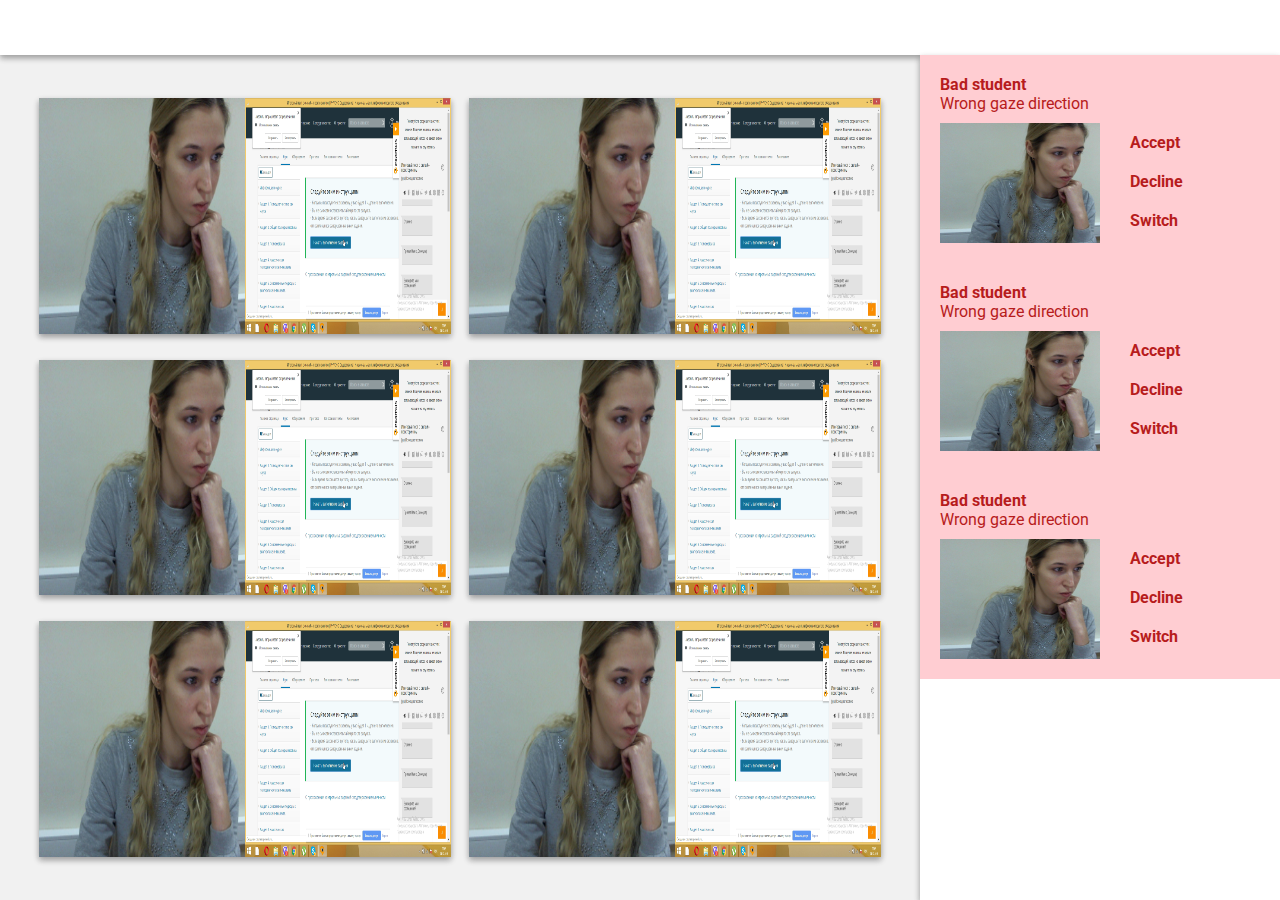
<file: docs/index.html>
<!DOCTYPE html>
<html lang="en">
<head>
  <meta charset="UTF-8">
  <title>Proctoring</title>
  <link rel="stylesheet" href="./style.css">
  <link rel="stylesheet" href="./chat.css">
</head>
<body>
  <header></header>

  <div class="content">
    <div class="videospace">
      <div class="tiles">
        <a href="./selected.html" class="student">
          <img
            src="./webcam.png"
            alt="">
          <img
            src="./desktop.png"
            alt="">
        </a>
        <a href="./selected.html" class="student">
          <img
            src="./webcam.png"
            alt="">
          <img
            src="./desktop.png"
            alt="">
        </a>
        <a href="./selected.html" class="student">
          <img
            src="./webcam.png"
            alt="">
          <img
            src="./desktop.png"
            alt="">
        </a>
        <a href="./selected.html" class="student">
          <img
            src="./webcam.png"
            alt="">
          <img
            src="./desktop.png"
            alt="">
        </a>
        <a href="./selected.html" class="student">
          <img
            src="./webcam.png"
            alt="">
          <img
            src="./desktop.png"
            alt="">
        </a>
        <a href="./selected.html" class="student">
          <img
            src="./webcam.png"
            alt="">
          <img
            src="./desktop.png"
            alt="">
        </a>
      </div>
    </div>
    <div class="sidebar">
      <div class="cyber-tinder">
        <div class="title">
          <b>Bad student</b> <br>
          Wrong gaze direction
        </div>
        <div class="warning">
          <img
            src="./webcam.png"
            alt="">
          <div class="buttons">
            <div class="button">Accept</div>
            <div class="button">Decline</div>
            <div class="button">Switch</div>
          </div>
        </div>
      </div>
      <div class="cyber-tinder">
        <div class="title">
          <b>Bad student</b> <br>
          Wrong gaze direction
        </div>
        <div class="warning">
          <img
            src="./webcam.png"
            alt="">
          <div class="buttons">
            <div class="button">Accept</div>
            <div class="button">Decline</div>
            <div class="button">Switch</div>
          </div>
        </div>
      </div>
      <div class="cyber-tinder">
        <div class="title">
          <b>Bad student</b> <br>
          Wrong gaze direction
        </div>
        <div class="warning">
          <img
            src="./webcam.png"
            alt="">
          <div class="buttons">
            <div class="button">Accept</div>
            <div class="button">Decline</div>
            <div class="button">Switch</div>
          </div>
        </div>
      </div>
    </div>
  </div>
</body>
</html>
</file>
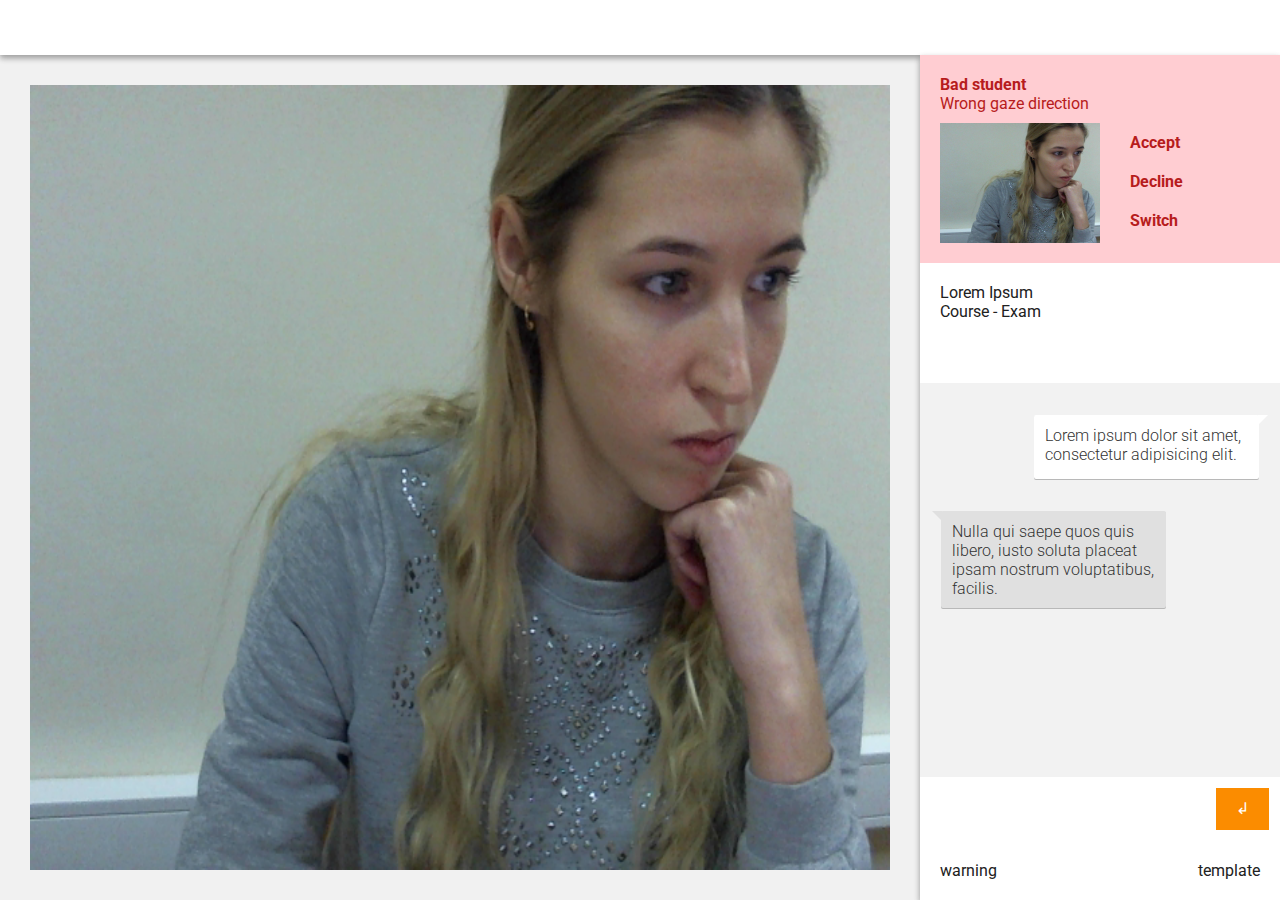
<file: docs/full.html>
<!DOCTYPE html>
<html lang="en">
<head>
  <meta charset="UTF-8">
  <title>Proctoring</title>
  <link rel="stylesheet" href="./style.css">
  <link rel="stylesheet" href="./chat.css">
</head>
<body>
  <header></header>

  <div class="content">
    <div class="videospace">
      <div class="full">
        <a href="./selected.html">
          <img
            src="./webcam.png"
            alt="">
        </a>
      </div>
    </div>
    <div class="sidebar">
      <div class="cyber-tinder">
        <div class="title">
          <b>Bad student</b> <br>
          Wrong gaze direction
        </div>
        <div class="warning">
          <img
            src="./webcam.png"
            alt="">
          <div class="buttons">
            <div class="button">Accept</div>
            <div class="button">Decline</div>
            <div class="button">Switch</div>
          </div>
        </div>
      </div>
      <div class="exam-info">
        Lorem Ipsum <br>
        Course - Exam
      </div>
      <div class="exam-rules">
        <div class="exam-rule allow_wrong_gaze_direction disallow"></div>
        <div class="exam-rule allow_to_use_websites allow"></div>
        <div class="exam-rule allow_to_use_messengers disallow"></div>
        <div class="exam-rule allow_to_use_paper disallow"></div>
        <div class="exam-rule allow_to_use_excel disallow"></div>
        <div class="exam-rule allow_voices disallow"></div>
        <div class="exam-rule allow_to_use_books disallow"></div>
        <div class="exam-rule allow_to_use_human_assistant disallow"></div>
        <div class="exam-rule allow_absence_in_frame disallow"></div>
        <div class="exam-rule allow_to_use_calculator disallow"></div>
      </div>
      <div class="chat">
        <div class="inner">
          <div class="chat-content">
            <div class="message-wrapper me">
              <div class="text-wrapper">
                Lorem ipsum dolor sit amet, consectetur adipisicing elit.
              </div>
            </div>
            <div class="message-wrapper them">
              <div class="text-wrapper">
                Nulla qui saepe quos quis libero, iusto soluta placeat ipsam nostrum voluptatibus, facilis.
              </div>
            </div>
          </div>
        </div>
      </div>
      <div class="chat-input">
        <textarea class="input"></textarea>
        <div class="send-button">↲</div>
      </div>
      <div class="chat-shortcuts">
        <div class="shortcut">warning</div>
        <div class="shortcut right">template</div>
      </div>
    </div>
  </div>
</body>
</html>
</file>
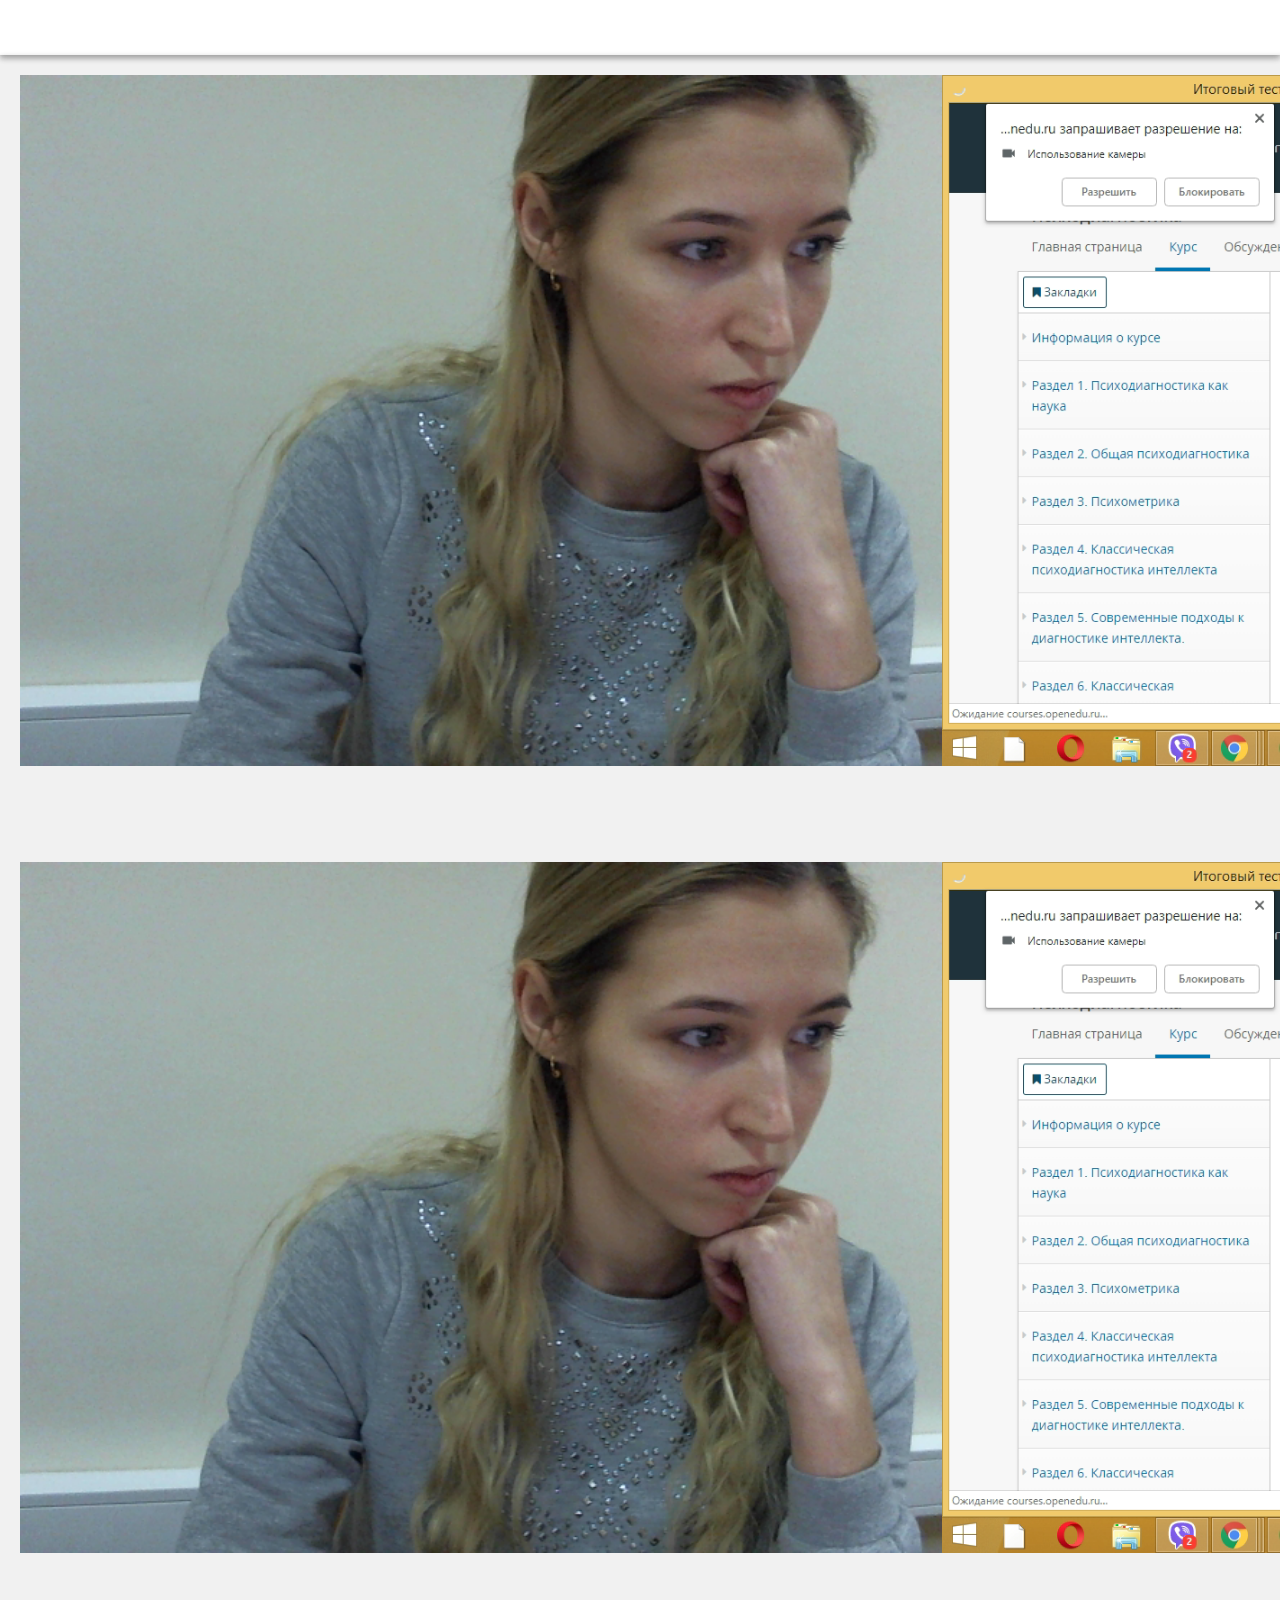
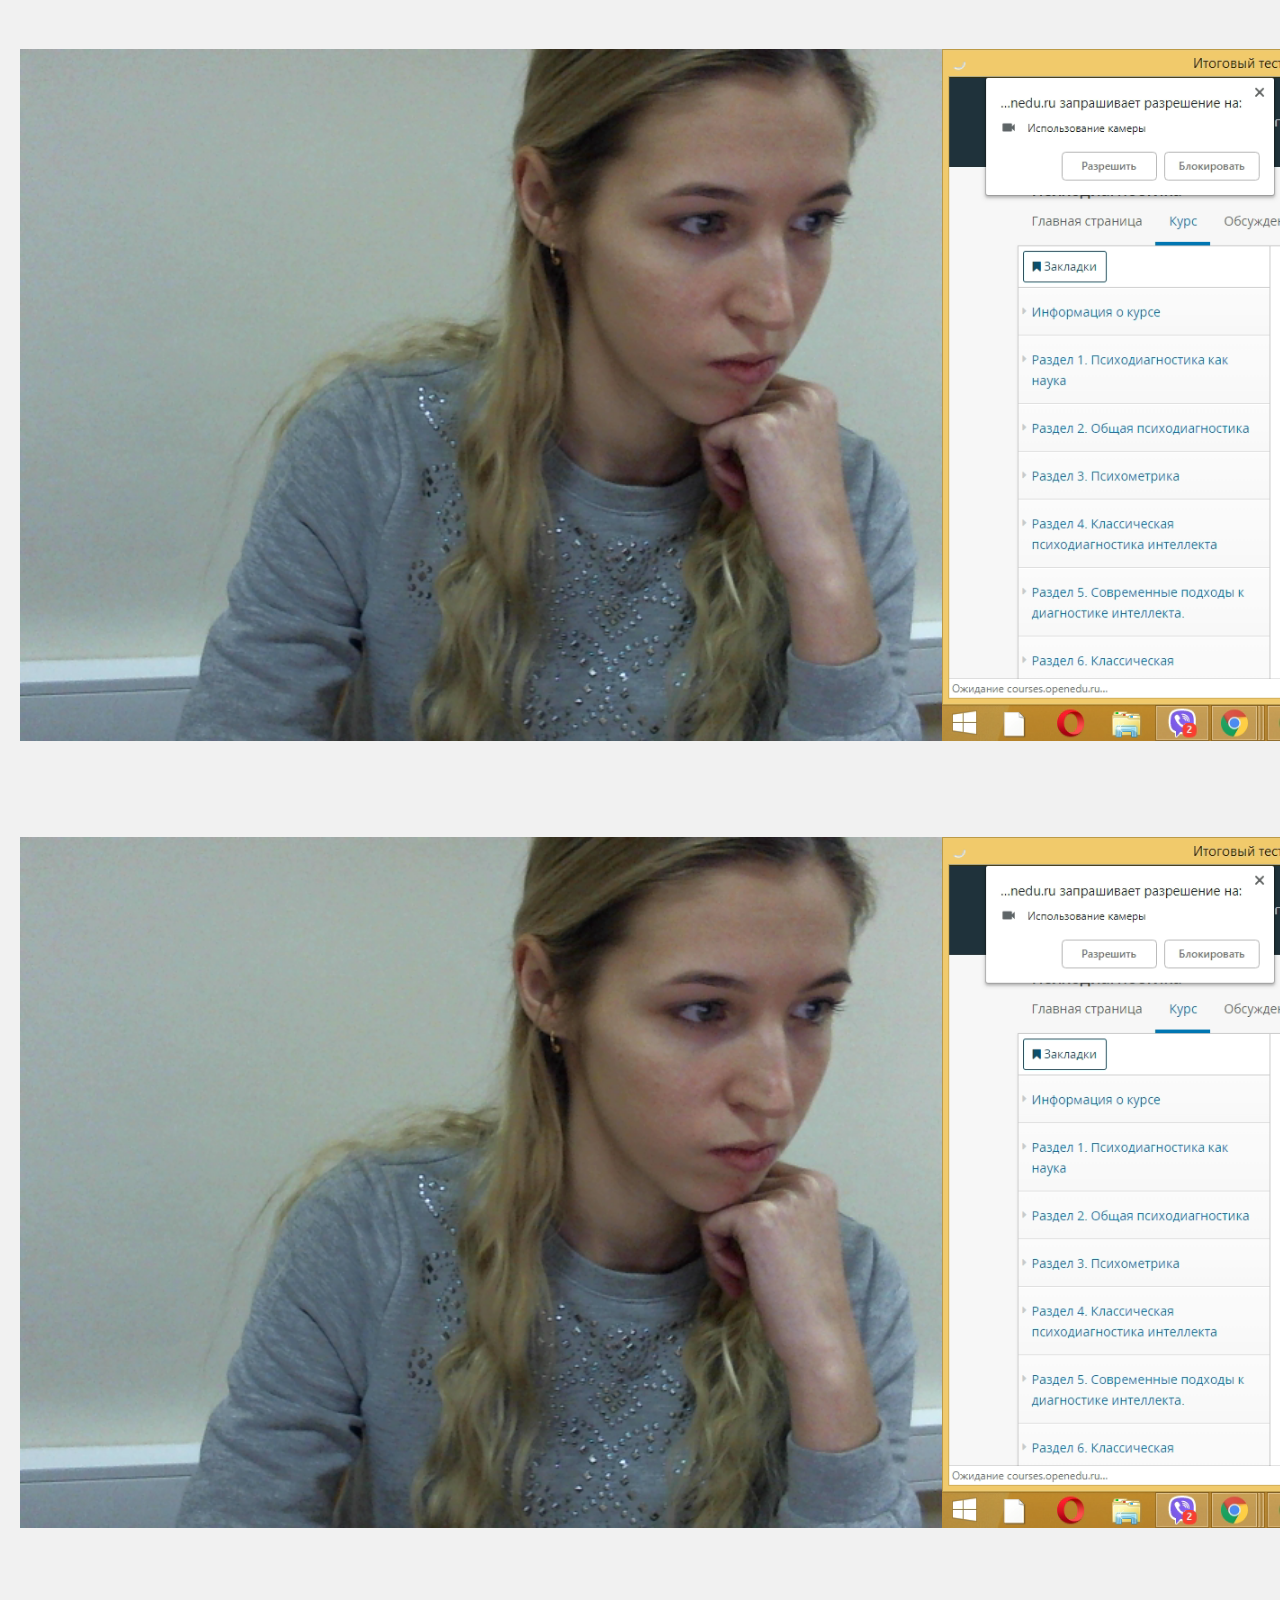
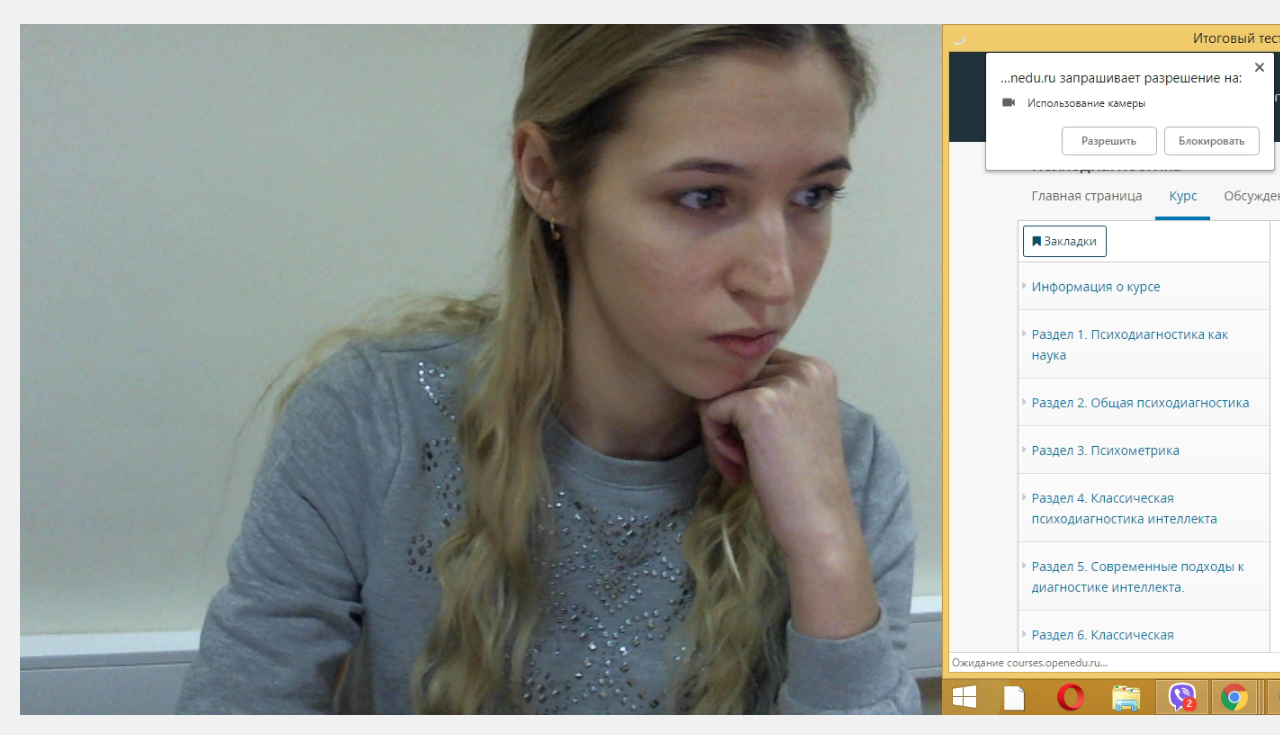
<file: docs/selected.html>
<!DOCTYPE html>
<html lang="en">
<head>
  <meta charset="UTF-8">
  <title>Proctoring</title>
  <link rel="stylesheet" href="./style.css">
  <link rel="stylesheet" href="./chat.css">
</head>
<body>
  <header></header>

  <div class="content">
    <div class="videospace">
      <div class="previews">
        <div class="preview">
          <img
            src="./webcam.png"
            alt="">
          <img
            src="./desktop.png"
            alt="">
        </div>
        <div class="preview">
          <img
            src="./webcam.png"
            alt="">
          <img
            src="./desktop.png"
            alt="">
        </div>
        <div class="preview">
          <img
            src="./webcam.png"
            alt="">
          <img
            src="./desktop.png"
            alt="">
        </div>
        <div class="preview">
          <img
            src="./webcam.png"
            alt="">
          <img
            src="./desktop.png"
            alt="">
        </div>
        <div class="preview">
          <img
            src="./webcam.png"
            alt="">
          <img
            src="./desktop.png"
            alt="">
        </div>
      </div>
      <div class="selected">
        <a href="./index.html" class="back">
          < Back
        </a>
        <div class="webcam">
          <a href="./full.html">
            <img
              src="./webcam.png"
              alt="">
          </a>
        </div>
        <div class="desktop">
          <a href="./full.html">
            <img
              src="./desktop.png"
              alt="">
          </a>
        </div>
      </div>
    </div>
    <div class="sidebar">
      <div class="cyber-tinder">
        <div class="title">
          <b>Bad student</b> <br>
          Wrong gaze direction
        </div>
        <div class="warning">
          <img
            src="./webcam.png"
            alt="">
          <div class="buttons">
            <div class="button">Accept</div>
            <div class="button">Decline</div>
            <div class="button">Switch</div>
          </div>
        </div>
      </div>
      <div class="exam-info">
        Lorem Ipsum <br>
        Course - Exam
      </div>
      <div class="exam-rules">
        <div class="exam-rule allow_wrong_gaze_direction disallow"></div>
        <div class="exam-rule allow_to_use_websites allow"></div>
        <div class="exam-rule allow_to_use_messengers disallow"></div>
        <div class="exam-rule allow_to_use_paper disallow"></div>
        <div class="exam-rule allow_to_use_excel disallow"></div>
        <div class="exam-rule allow_voices disallow"></div>
        <div class="exam-rule allow_to_use_books disallow"></div>
        <div class="exam-rule allow_to_use_human_assistant disallow"></div>
        <div class="exam-rule allow_absence_in_frame disallow"></div>
        <div class="exam-rule allow_to_use_calculator disallow"></div>
      </div>
      <div class="chat">
        <div class="inner">
          <div class="chat-content">
            <div class="message-wrapper me">
              <div class="text-wrapper">
                Lorem ipsum dolor sit amet, consectetur adipisicing elit.
              </div>
            </div>
            <div class="message-wrapper them">
              <div class="text-wrapper">
                Nulla qui saepe quos quis libero, iusto soluta placeat ipsam nostrum voluptatibus, facilis.
              </div>
            </div>
          </div>
        </div>
      </div>
      <div class="chat-input">
        <textarea class="input"></textarea>
        <div class="send-button">↲</div>
      </div>
      <div class="chat-shortcuts">
        <div class="shortcut">warning</div>
        <div class="shortcut right">template</div>
      </div>
    </div>
  </div>
</body>
</html>
</file>
<file: docs/style.css>
@import url('https://fonts.googleapis.com/css?family=Roboto&subset=cyrillic');

body, html {
  margin: 0;
  padding: 0;
  font-family: 'Roboto', sans-serif;
  background-color: #f1f1f1;
  height: 100%;
  color: #212121;
}

img {
  cursor: pointer;
  /*transition: all 0.3s cubic-bezier(.25,.8,.25,1);*/
}
img:hover {
  /*opacity: 0.9;*/
}

body {
  display: flex;
  flex-direction: column;
}

header {
  min-height: 55px;
  background-color: #fff;
  box-shadow: 0 3px 6px rgba(0,0,0,0.16), 0 3px 6px rgba(0,0,0,0.23);
}

.content {
  display: flex;
  flex-direction: row;
  flex-grow: 2;
}

.videospace {
  flex-grow: 2;

  display: flex;
  flex-direction: row;
}

.previews {
  flex-grow: 0;
  flex-basis: 550px;
  display: flex;
  flex-direction: column;
  justify-content: space-between;
  padding: 20px;

  box-shadow: 0 3px 6px rgba(0,0,0,0.16), 0 3px 6px rgba(0,0,0,0.23);
}

.preview {
  height: 18%;
  display: flex;
  flex-direction: row;
  transition: all 0.3s cubic-bezier(.25,.8,.25,1);
}

.preview:hover {
  box-shadow: 0 10px 20px rgba(0,0,0,0.19), 0 6px 6px rgba(0,0,0,0.23);
}

.preview img {
  height: 100%;
}

.selected {
  position: relative;

  margin: 20px;
  flex-grow: 2;

  align-items: center;
  justify-content: space-around;

  display: flex;
  flex-direction: column;
}

.back {
  position: absolute;
  top: 0;
  left: 0;
  text-decoration: none;
  color: inherit;
}

.selected img {
  max-width: 100%;
  transition: all 0.3s cubic-bezier(.25,.8,.25,1);
  box-shadow: 0 3px 6px rgba(0,0,0,0.16), 0 3px 6px rgba(0,0,0,0.23);
}

.selected img:hover {
  box-shadow: 0 10px 20px rgba(0,0,0,0.19), 0 6px 6px rgba(0,0,0,0.23);
}

.selected .desktop {
  max-width: 640px;
}

.sidebar {
  width: 360px;
  background-color: #fff;
  box-shadow: 0 3px 6px rgba(0,0,0,0.16), 0 3px 6px rgba(0,0,0,0.23);

  display: flex;
  flex-shrink: 0;
  flex-direction: column;
  position: relative;
}

.exam-info {
  padding: 10px 20px;
  padding-top: 20px;
}

.chat-shortcuts {
  background-color: #f2f2f2;
}

.cyber-tinder {
  background-color: #FFCDD2;
  padding: 20px;
}

.cyber-tinder .title {
  color: #B71C1C;
  margin-bottom: 10px;
}

.cyber-tinder .warning img {
  width: 50%;
  float: left;
  margin-right: 30px;
}

.cyber-tinder .button {
  font-weight: bold;
  color: #B71C1C;
  cursor: pointer;
  padding: 10px 20px;
  transition: all 0.3s cubic-bezier(.25,.8,.25,1);
}

.cyber-tinder .button:hover {
  color: #212121;
}

.chat-shortcuts {
  background-color: #fff;
}

.shortcut {
  padding: 20px;
  /*background-color: #FB8C00;
  color: #fff;*/
  float: left;
  cursor: pointer;
  /*margin: 5px;*/
}

.shortcut.right {
  float: right;
}

.full {
  width: 100%;
  text-align: center;
  padding: 30px;
}

.full img {
  height: 100%;
  max-width: 100%;
}


.tiles {
  display: flex;
  justify-content: space-around;
  align-items: center;
  flex-wrap: wrap;
  padding: 30px;
}

.student {
  display: flex;
  flex-direction: row;
  width: 48%;
  height: 30%;
  transition: all 0.3s cubic-bezier(.25,.8,.25,1);
  box-shadow: 0 3px 6px rgba(0,0,0,0.16), 0 3px 6px rgba(0,0,0,0.23);
}

.student:hover {
  box-shadow: 0 10px 20px rgba(0,0,0,0.19), 0 6px 6px rgba(0,0,0,0.23);
}

.student img {
  width: 50%;
}
</file>
<file: docs/chat.css>
/* Chat */
.chat {
  flex: auto;
  overflow: hidden;
  background-color: white;
  position: relative;
  display: flex;
  flex-direction: column;
}

.chat .inner {
  flex: auto;
  overflow: scroll;
  background: #f2f2f2;
  -ms-overflow-style: none;
  overflow: -moz-scrollbars-none;
}

.chat .inner::-webkit-scrollbar {
  width: 0 !important;
}

.chat .inner .chat-content {
  padding: 10.66667px;
  position: relative;
  margin-bottom: 32px;
  width: auto;
}

/* Chat Input */
.chat-input {
  position: relative;
  bottom: 0;
  left: 0;
  right: 0;
  height: 64px;
  background: #ffffff;
}

.chat-input .input {
  height: 36px;
  background: #ffffff;
  border: none;
  width: calc(70%);
  padding: 0 5%;
  resize: none;
  overflow: scroll;
  padding-top: 24px;
  font-weight: 300;
  font-family: sans-serif;
  font-size: 100%;
  line-height: 1.15;
  margin: 0;
}

.chat-input .input:focus {
  outline: none;
}

.chat-input .input::-webkit-scrollbar {
  width: 0 !important;
}

.chat-input .send-button {
  position: absolute;
  height: 42.66667px;
  line-height: 42.66667px;
  border: 0;
  background: #FB8C00;
  color: #ffffff;
  bottom: 10.66667px;
  right: 10.66667px;
  padding: 0 20px;
  text-transform: uppercase;
}

.chat-input .send-button:focus {
  outline: none;
}

.chat-input .send-button:hover {
  cursor: pointer;
}

/* Chat messages */
.message-wrapper {
  position: relative;
  overflow: hidden;
  width: 100%;
  margin: 10.66667px 0;
  padding: 10.66667px 0;
}

.message-wrapper .text-wrapper {
  padding: 10.66667px;
  min-height: 42.66667px;
  width: 60%;
  margin: 0 10.66667px;
  box-shadow: 0px 1px 0px 0px rgba(50, 50, 50, 0.3);
  border-radius: 2px;
  font-weight: 300;
  position: relative;
  animation-duration: 1s;
  animation-fill-mode: both;
  animation-name: fadeIn;
  word-wrap: break-word;
}

.message-wrapper .text-wrapper:before {
  content: '';
  width: 0;
  height: 0;
  border-style: solid;
}

.message-wrapper.them .text-wrapper {
  background: #E0E0E0;
  float: left;
  color: #333333;
}

.message-wrapper.them .text-wrapper:before {
  border-width: 0 10px 10px 0;
  border-color: transparent #E0E0E0 transparent transparent;
  position: absolute;
  top: 0;
  left: -9px;
}

.message-wrapper.me .text-wrapper {
  background: #ffffff;
  float: right;
  color: #333333;
}

.message-wrapper.me .text-wrapper:before {
  border-width: 10px 10px 0 0;
  border-color: #ffffff transparent transparent transparent;
  position: absolute;
  top: 0;
  right: -9px;
}

/* Chat warrnings */
.message-wrapper.warrning .text-wrapper {
  background-color: #EF9A9A;
}

.message-wrapper.warrning .text-wrapper:before {
  border-color: transparent #EF9A9A transparent transparent;
}

.message-image {
  width: 100%;
  min-height: 100px;
  box-shadow: 0 10px 20px rgba(0, 0, 0, 0.19), 0 6px 6px rgba(0, 0, 0, 0.23);
  margin-bottom: 12px;
}

.message-wrapper
.message-time {
    color: #9E9E9E;
    font-size: 0.8em;
    margin-top: 1em;
    opacity: 0;
    transition: all 0.3s ease;
}

.message-wrapper:hover
.message-time {
    opacity: 1;
    visibility: visible;
}

/* Exam Rules */
.exam-rules {
  padding: 10px 15px;
}

.exam-rule.allow {
  opacity: 0.9;
}
.exam-rule.disallow {
  opacity: 0.3;
}

.exam-rule {
  display: inline-block;
  width: 18px;
  height: 18px;

  background-repeat: no-repeat;
  background-position: center;
  background-size: contain;
  filter: invert(100%);

  margin: 5px;
}


.exam-rule.allow_wrong_gaze_direction {
  background-image: url('data:image/svg+xml;utf8,<?xml version="1.0" encoding="iso-8859-1"?><!-- Generator: Adobe Illustrator 16.0.0, SVG Export Plug-In . SVG Version: 6.00 Build 0)  --><!DOCTYPE svg PUBLIC "-//W3C//DTD SVG 1.1//EN" "http://www.w3.org/Graphics/SVG/1.1/DTD/svg11.dtd"><svg xmlns="http://www.w3.org/2000/svg" xmlns:xlink="http://www.w3.org/1999/xlink" version="1.1" id="Capa_1" x="0px" y="0px" width="512px" height="512px" viewBox="0 0 511.626 511.627" style="enable-background:new 0 0 511.626 511.627;" xml:space="preserve"><g> <g>   <path d="M361.161,291.652c15.037-21.796,22.56-45.922,22.56-72.375c0-7.422-0.76-15.417-2.286-23.984l-79.938,143.321    C326.235,329.101,346.125,313.438,361.161,291.652z" fill="#FFFFFF"/>   <path d="M372.872,94.221c0.191-0.378,0.28-1.235,0.28-2.568c0-3.237-1.522-5.802-4.571-7.715c-0.568-0.38-2.423-1.475-5.568-3.287    c-3.138-1.805-6.14-3.567-8.989-5.282c-2.854-1.713-5.989-3.472-9.422-5.28c-3.426-1.809-6.375-3.284-8.846-4.427    c-2.479-1.141-4.189-1.713-5.141-1.713c-3.426,0-6.092,1.525-7.994,4.569l-15.413,27.696c-17.316-3.234-34.451-4.854-51.391-4.854    c-51.201,0-98.404,12.946-141.613,38.831C70.998,156.08,34.836,191.385,5.711,236.114C1.903,242.019,0,248.586,0,255.819    c0,7.231,1.903,13.801,5.711,19.698c16.748,26.073,36.592,49.396,59.528,69.949c22.936,20.561,48.011,37.018,75.229,49.396    c-8.375,14.273-12.562,22.556-12.562,24.842c0,3.425,1.524,6.088,4.57,7.99c23.219,13.329,35.97,19.985,38.256,19.985    c3.422,0,6.089-1.529,7.992-4.575l13.99-25.406c20.177-35.967,50.248-89.931,90.222-161.878    C322.908,183.871,352.886,130.005,372.872,94.221z M158.456,362.885C108.97,340.616,68.33,304.93,36.547,255.822    c28.931-44.921,65.19-78.518,108.777-100.783c-11.61,19.792-17.417,41.206-17.417,64.237c0,20.365,4.661,39.68,13.99,57.955    c9.327,18.274,22.27,33.4,38.83,45.392L158.456,362.885z M265.525,155.887c-2.662,2.667-5.906,3.999-9.712,3.999    c-16.368,0-30.361,5.808-41.971,17.416c-11.613,11.615-17.416,25.603-17.416,41.971c0,3.811-1.336,7.044-3.999,9.71    c-2.668,2.667-5.902,3.999-9.707,3.999c-3.809,0-7.045-1.334-9.71-3.999c-2.667-2.666-3.999-5.903-3.999-9.71    c0-23.79,8.52-44.206,25.553-61.242c17.034-17.034,37.447-25.553,61.241-25.553c3.806,0,7.043,1.336,9.713,3.999    c2.662,2.664,3.996,5.901,3.996,9.707C269.515,149.992,268.181,153.228,265.525,155.887z" fill="#FFFFFF"/>   <path d="M505.916,236.114c-10.853-18.08-24.603-35.594-41.255-52.534c-16.646-16.939-34.022-31.496-52.105-43.68l-17.987,31.977    c31.785,21.888,58.625,49.87,80.51,83.939c-23.024,35.782-51.723,65-86.07,87.648c-34.358,22.661-71.712,35.693-112.065,39.115    l-21.129,37.688c42.257,0,82.18-9.038,119.769-27.121c37.59-18.076,70.668-43.488,99.216-76.225    c13.322-15.421,23.695-29.219,31.121-41.401c3.806-6.476,5.708-13.046,5.708-19.702    C511.626,249.157,509.724,242.59,505.916,236.114z" fill="#FFFFFF"/>  </g></g><g></g><g></g><g></g><g></g><g></g><g></g><g></g><g></g><g></g><g></g><g></g><g></g><g></g><g></g><g></g></svg>');
}
.exam-rule.allow_to_use_websites {
  background-image: url('data:image/svg+xml;utf8,<?xml version="1.0" encoding="iso-8859-1"?><!-- Generator: Adobe Illustrator 18.1.1, SVG Export Plug-In . SVG Version: 6.00 Build 0)  --><svg xmlns="http://www.w3.org/2000/svg" xmlns:xlink="http://www.w3.org/1999/xlink" version="1.1" id="Capa_1" x="0px" y="0px" viewBox="0 0 26 26" style="enable-background:new 0 0 26 26;" xml:space="preserve" width="512px" height="512px"><g> <path d="M8.083,11.222L6.419,15c-0.041,0.094-0.144,0.154-0.257,0.154H5.31   c-0.113,0-0.216-0.061-0.256-0.154l-0.79-1.803c-0.077-0.178-0.147-0.348-0.213-0.517c-0.073,0.186-0.148,0.359-0.223,0.525   l-0.833,1.8c-0.042,0.091-0.144,0.149-0.255,0.149H1.888c-0.117,0-0.219-0.063-0.259-0.158l-1.557-3.779   c-0.03-0.074-0.018-0.156,0.034-0.221s0.135-0.103,0.225-0.103H1.29c0.121,0,0.227,0.069,0.263,0.169l0.684,1.92   c0.057,0.162,0.11,0.315,0.159,0.461c0.06-0.146,0.125-0.3,0.194-0.463l0.842-1.932c0.041-0.093,0.143-0.155,0.256-0.155H4.48   c0.115,0,0.217,0.063,0.258,0.157l0.798,1.89c0.072,0.17,0.136,0.329,0.195,0.479c0.049-0.142,0.106-0.296,0.171-0.465l0.737-1.898   c0.038-0.098,0.143-0.164,0.26-0.164h0.926c0.091,0,0.175,0.039,0.227,0.104C8.105,11.064,8.115,11.147,8.083,11.222z    M17.005,11.222L15.341,15c-0.041,0.094-0.144,0.154-0.256,0.154h-0.854c-0.113,0-0.215-0.061-0.256-0.154l-0.789-1.803   c-0.078-0.178-0.148-0.348-0.214-0.517c-0.073,0.186-0.148,0.359-0.223,0.525l-0.833,1.8c-0.042,0.091-0.143,0.149-0.255,0.149   h-0.853c-0.116,0-0.219-0.063-0.259-0.158l-1.557-3.779c-0.03-0.074-0.018-0.156,0.034-0.221c0.052-0.064,0.136-0.103,0.225-0.103   h0.959c0.121,0,0.227,0.069,0.263,0.169l0.683,1.92c0.057,0.162,0.11,0.315,0.161,0.461c0.059-0.146,0.123-0.3,0.192-0.463   l0.843-1.932c0.04-0.093,0.142-0.155,0.256-0.155H13.4c0.115,0,0.218,0.063,0.258,0.157l0.799,1.89   c0.071,0.17,0.135,0.329,0.193,0.479c0.051-0.142,0.106-0.296,0.172-0.465l0.737-1.898c0.038-0.098,0.144-0.164,0.261-0.164h0.926   c0.092,0,0.177,0.039,0.227,0.104C17.026,11.064,17.038,11.147,17.005,11.222z M25.926,11.222L24.263,15   c-0.042,0.094-0.144,0.154-0.257,0.154h-0.853c-0.113,0-0.216-0.061-0.256-0.154l-0.789-1.803   c-0.078-0.178-0.148-0.348-0.214-0.517c-0.073,0.186-0.149,0.359-0.224,0.525l-0.833,1.8c-0.042,0.091-0.144,0.149-0.255,0.149   H19.73c-0.117,0-0.22-0.063-0.26-0.158l-1.557-3.779c-0.029-0.074-0.019-0.156,0.033-0.221s0.136-0.103,0.226-0.103h0.96   c0.121,0,0.227,0.069,0.262,0.169l0.684,1.92c0.057,0.162,0.11,0.315,0.16,0.461c0.059-0.146,0.123-0.3,0.192-0.463l0.843-1.932   c0.041-0.093,0.143-0.155,0.257-0.155h0.791c0.115,0,0.218,0.063,0.258,0.157l0.798,1.89c0.072,0.17,0.137,0.329,0.196,0.479   c0.049-0.142,0.106-0.296,0.171-0.465l0.738-1.898c0.037-0.098,0.142-0.164,0.26-0.164h0.926c0.092,0,0.176,0.039,0.227,0.104   C25.946,11.064,25.958,11.147,25.926,11.222z" fill="#FFFFFF"/> <g>   <path d="M2.71,9c0.283-0.718,0.637-1.401,1.057-2.037C3.829,6.975,3.887,7,3.952,7h1.88    c-0.199,0.634-0.355,1.309-0.49,2h2.055c0.155-0.699,0.335-1.376,0.562-2h9.986c0.227,0.624,0.407,1.301,0.562,2h2.055    c-0.135-0.691-0.291-1.366-0.49-2h1.88c0.065,0,0.123-0.025,0.186-0.037C22.556,7.599,22.911,8.282,23.194,9h2.121    c-1.691-5.216-6.591-9-12.363-9S2.28,3.784,0.588,9H2.71z M20.478,5H19.29c-0.258-0.543-0.542-1.05-0.851-1.519    C19.179,3.909,19.861,4.419,20.478,5z M12.952,2c1.551,0,2.983,1.154,4.062,3H8.89C9.969,3.154,11.401,2,12.952,2z M7.463,3.481    C7.155,3.95,6.871,4.457,6.613,5H5.426C6.043,4.419,6.725,3.909,7.463,3.481z" fill="#FFFFFF"/>   <path d="M23.194,17c-0.283,0.719-0.638,1.4-1.057,2.037C22.075,19.025,22.017,19,21.952,19h-1.881    c0.199-0.634,0.355-1.309,0.49-2h-2.055c-0.154,0.699-0.335,1.377-0.562,2H7.959c-0.227-0.623-0.407-1.301-0.562-2H5.343    c0.135,0.691,0.291,1.366,0.49,2H3.952c-0.065,0-0.123,0.025-0.185,0.037C3.348,18.4,2.993,17.719,2.71,17H0.588    c1.692,5.216,6.592,9,12.364,9s10.672-3.784,12.363-9H23.194z M5.426,21h1.188c0.258,0.543,0.542,1.051,0.85,1.519    C6.725,22.091,6.043,21.581,5.426,21z M12.952,24c-1.551,0-2.983-1.154-4.062-3h8.123C15.935,22.846,14.503,24,12.952,24z     M18.44,22.519c0.309-0.468,0.593-0.976,0.851-1.519h1.188C19.861,21.581,19.179,22.091,18.44,22.519z" fill="#FFFFFF"/>  </g></g><g></g><g></g><g></g><g></g><g></g><g></g><g></g><g></g><g></g><g></g><g></g><g></g><g></g><g></g><g></g></svg>');
}
.exam-rule.allow_to_use_messengers {
  background-image: url('data:image/svg+xml;utf8,<?xml version="1.0" encoding="iso-8859-1"?><!-- Generator: Adobe Illustrator 16.0.0, SVG Export Plug-In . SVG Version: 6.00 Build 0)  --><!DOCTYPE svg PUBLIC "-//W3C//DTD SVG 1.1//EN" "http://www.w3.org/Graphics/SVG/1.1/DTD/svg11.dtd"><svg xmlns="http://www.w3.org/2000/svg" xmlns:xlink="http://www.w3.org/1999/xlink" version="1.1" id="Capa_1" x="0px" y="0px" width="512px" height="512px" viewBox="0 0 60.731 60.73" style="enable-background:new 0 0 60.731 60.73;" xml:space="preserve"><g> <g>   <path d="M14.882,0.77v16.388H0v30.109h6.693v12.694l11.31-12.694h21.579V35.561h0.405l12.937,14.517V35.561h7.808V0.77H14.882z     M58.482,33.307h-7.811v10.862l-9.681-10.862h-23.86V3.016h41.351V33.307z" fill="#FFFFFF"/>  </g></g><g></g><g></g><g></g><g></g><g></g><g></g><g></g><g></g><g></g><g></g><g></g><g></g><g></g><g></g><g></g></svg>');
}
.exam-rule.allow_to_use_paper {
  background-image: url('data:image/svg+xml;utf8,<?xml version="1.0" encoding="iso-8859-1"?><!-- Generator: Adobe Illustrator 19.0.0, SVG Export Plug-In . SVG Version: 6.00 Build 0)  --><svg xmlns="http://www.w3.org/2000/svg" xmlns:xlink="http://www.w3.org/1999/xlink" version="1.1" id="Capa_1" x="0px" y="0px" viewBox="0 0 60.017 60.017" style="enable-background:new 0 0 60.017 60.017;" xml:space="preserve" width="512px" height="512px"><path d="M59.144,3.718l-2.85-2.851c-1.127-1.125-3.093-1.126-4.221,0.001l-3.126,3.126H0v56h56V11.083l0.305-0.305l0,0l2.839-2.839  C60.308,6.775,60.308,4.882,59.144,3.718z M20.047,36.745l3.22,3.22l-4.428,1.208L20.047,36.745z M52.062,12.193L47.82,7.95  l1.414-1.414l4.243,4.242L52.062,12.193z M50.648,13.607L25.192,39.062L20.95,34.82L46.406,9.364L50.648,13.607z M57.73,6.525  l-2.839,2.839l-4.243-4.243l2.839-2.839c0.371-0.371,1.021-0.371,1.393,0l2.85,2.85C58.114,5.516,58.114,6.141,57.73,6.525z" fill="#FFFFFF"/><g></g><g></g><g></g><g></g><g></g><g></g><g></g><g></g><g></g><g></g><g></g><g></g><g></g><g></g><g></g></svg>');
}
.exam-rule.allow_to_use_excel {
  background-image: url('data:image/svg+xml;utf8,<?xml version="1.0" encoding="iso-8859-1"?><!-- Generator: Adobe Illustrator 18.1.1, SVG Export Plug-In . SVG Version: 6.00 Build 0)  --><svg xmlns="http://www.w3.org/2000/svg" xmlns:xlink="http://www.w3.org/1999/xlink" version="1.1" id="Capa_1" x="0px" y="0px" viewBox="0 0 26 26" style="enable-background:new 0 0 26 26;" xml:space="preserve" width="512px" height="512px"><g> <path d="M25.162,3H16v2.984h3.031v2.031H16V10h3v2h-3v2h3v2h-3v2h3v2h-3v3h9.162   C25.623,23,26,22.609,26,22.13V3.87C26,3.391,25.623,3,25.162,3z M24,20h-4v-2h4V20z M24,16h-4v-2h4V16z M24,12h-4v-2h4V12z M24,8   h-4V6h4V8z" fill="#FFFFFF"/> <path d="M0,2.889v20.223L15,26V0L0,2.889z M9.488,18.08l-1.745-3.299c-0.066-0.123-0.134-0.349-0.205-0.678   H7.511C7.478,14.258,7.4,14.494,7.277,14.81l-1.751,3.27H2.807l3.228-5.064L3.082,7.951h2.776l1.448,3.037   c0.113,0.24,0.214,0.525,0.304,0.854h0.028c0.057-0.198,0.163-0.492,0.318-0.883l1.61-3.009h2.542l-3.037,5.022l3.122,5.107   L9.488,18.08L9.488,18.08z" fill="#FFFFFF"/></g><g></g><g></g><g></g><g></g><g></g><g></g><g></g><g></g><g></g><g></g><g></g><g></g><g></g><g></g><g></g></svg>');
}
.exam-rule.allow_voices {
  background-image: url('data:image/svg+xml;utf8,<?xml version="1.0" encoding="iso-8859-1"?><!-- Generator: Adobe Illustrator 17.1.0, SVG Export Plug-In . SVG Version: 6.00 Build 0)  --><!DOCTYPE svg PUBLIC "-//W3C//DTD SVG 1.1//EN" "http://www.w3.org/Graphics/SVG/1.1/DTD/svg11.dtd"><svg xmlns="http://www.w3.org/2000/svg" xmlns:xlink="http://www.w3.org/1999/xlink" version="1.1" id="Capa_1" x="0px" y="0px" viewBox="0 0 390.338 390.338" style="enable-background:new 0 0 390.338 390.338;" xml:space="preserve" width="512px" height="512px"><g> <path d="M294.172,21.067c-3.295,0-6.525,2.083-9.599,6.185c-0.335,0.443-34.426,44.622-119.62,70.889   c-6.232,1.921-13.573,4.385-21.865,5.396c-4.586,0.559-5.669-0.403-6.033-1.066c-2.552-4.637-7.474-7.79-13.131-7.79H39.779   c-8.271,0-15,6.729-15,15v5.581c0,3.375-2.379,3.523-3.209,3.588c-1.211,0.094-1.895,0.145-1.973,0.151   C8.791,119.788,0,129.243,0,140.077v56.24c0,10.835,8.791,20.289,19.598,21.074c0.095,0.007,1.077,0.079,2.805,0.215   c0.68,0.053,2.377,0.656,2.377,3.656v5.452c0,8.271,6.729,15,15,15c0,0,4.886,0,6.515,0c2.875,0,3.436,2.91,3.436,2.91   l23.283,106.067c2.286,10.418,12.433,18.58,23.1,18.58h26.873c5.454,0,10.392-2.249,13.545-6.17   c3.154-3.921,4.292-9.226,3.123-14.554l-22.748-103.63c0,0-0.862-3.204,2.388-3.204c1.157,0,4.63,0,4.63,0   c5.625,0,10.107-3.377,13.088-7.712c1.282-1.865,3.935-1.587,5.375-1.295c8.458,1.716,16.154,3.567,22.563,5.547   c85.197,26.32,119.284,70.452,119.613,70.888c3.079,4.105,6.311,6.188,9.604,6.188c0,0,0,0,0.001,0   c2.986,0,5.524-1.685,6.963-4.623c0.95-1.941,1.432-4.486,1.432-7.564V33.253C302.563,21.655,295.573,21.067,294.172,21.067z" fill="#FFFFFF"/>  <path d="M366.481,92.88c-3.136-4.547-9.364-5.691-13.909-2.557c-4.547,3.135-5.692,9.362-2.558,13.909   c13.296,19.284,20.323,42.543,20.323,67.264c0,24.629-7.35,48.711-20.694,67.811c-3.163,4.527-2.058,10.762,2.47,13.925   c1.744,1.219,3.741,1.804,5.719,1.804c3.155,0,6.262-1.49,8.206-4.273c15.897-22.752,24.3-50.162,24.3-79.266   C390.338,142.703,382.088,115.518,366.481,92.88z" fill="#FFFFFF"/> <path d="M333.616,121.135c-3.136-4.548-9.363-5.692-13.909-2.557c-4.547,3.135-5.692,9.362-2.558,13.909   c7.721,11.199,11.802,24.728,11.802,39.124c0,14.344-4.268,28.352-12.017,39.442c-3.163,4.527-2.058,10.761,2.47,13.925   c1.744,1.219,3.741,1.804,5.719,1.804c3.156,0,6.262-1.49,8.206-4.273c10.22-14.626,15.622-32.227,15.622-50.897   C348.951,153.141,343.648,135.687,333.616,121.135z" fill="#FFFFFF"/></g><g></g><g></g><g></g><g></g><g></g><g></g><g></g><g></g><g></g><g></g><g></g><g></g><g></g><g></g><g></g></svg>');
}
.exam-rule.allow_to_use_books {
  background-image: url('data:image/svg+xml;utf8,<?xml version="1.0" encoding="iso-8859-1"?><!-- Generator: Adobe Illustrator 16.0.0, SVG Export Plug-In . SVG Version: 6.00 Build 0)  --><!DOCTYPE svg PUBLIC "-//W3C//DTD SVG 1.1//EN" "http://www.w3.org/Graphics/SVG/1.1/DTD/svg11.dtd"><svg xmlns="http://www.w3.org/2000/svg" xmlns:xlink="http://www.w3.org/1999/xlink" version="1.1" id="Capa_1" x="0px" y="0px" width="512px" height="512px" viewBox="0 0 512 512" style="enable-background:new 0 0 512 512;" xml:space="preserve"><g> <path d="M240,512L0,448V64l240,64V512z M512,64l-240,64v384l240-64V64z M256,99.156l192-51.219V0L256,96L64,0v47.938L256,99.156z" fill="#FFFFFF"/></g><g></g><g></g><g></g><g></g><g></g><g></g><g></g><g></g><g></g><g></g><g></g><g></g><g></g><g></g><g></g></svg>');
}
.exam-rule.allow_to_use_human_assistant {
  background-image: url('data:image/svg+xml;utf8,<?xml version="1.0" encoding="iso-8859-1"?><!-- Generator: Adobe Illustrator 19.0.0, SVG Export Plug-In . SVG Version: 6.00 Build 0)  --><svg xmlns="http://www.w3.org/2000/svg" xmlns:xlink="http://www.w3.org/1999/xlink" version="1.1" id="Capa_1" x="0px" y="0px" viewBox="0 0 60 60" style="enable-background:new 0 0 60 60;" xml:space="preserve" width="512px" height="512px"><g> <path d="M55.014,45.389l-9.553-4.776C44.56,40.162,44,39.256,44,38.248v-3.381c0.229-0.28,0.47-0.599,0.719-0.951   c1.239-1.75,2.232-3.698,2.954-5.799C49.084,27.47,50,26.075,50,24.5v-4c0-0.963-0.36-1.896-1-2.625v-5.319   c0.056-0.55,0.276-3.824-2.092-6.525C44.854,3.688,41.521,2.5,37,2.5s-7.854,1.188-9.908,3.53   c-2.368,2.701-2.148,5.976-2.092,6.525v5.319c-0.64,0.729-1,1.662-1,2.625v4c0,1.217,0.553,2.352,1.497,3.109   c0.916,3.627,2.833,6.36,3.503,7.237v3.309c0,0.968-0.528,1.856-1.377,2.32l-8.921,4.866c-2.9,1.582-4.701,4.616-4.701,7.92V57.5   h46v-4.043C60,50.019,58.089,46.927,55.014,45.389z" fill="#FFFFFF"/>  <path d="M17.983,44.025l8.921-4.866c0.367-0.201,0.596-0.586,0.596-1.004v-2.814c-0.885-1.232-2.446-3.712-3.337-6.91   C23.1,27.399,22.5,25.994,22.5,24.5v-4c0-1.124,0.352-2.219,1-3.141v-4.733c-0.034-0.383-0.074-1.269,0.096-2.395   C22.219,9.751,20.687,9.5,19,9.5c-10.389,0-10.994,8.855-11,9v4.579c-0.648,0.706-1,1.521-1,2.33v3.454   c0,1.079,0.483,2.085,1.311,2.765c0.825,3.11,2.854,5.46,3.644,6.285v2.743c0,0.787-0.428,1.509-1.171,1.915l-6.653,4.173   C1.583,48.134,0,50.801,0,53.703V57.5h12.5v-4.238C12.5,49.409,14.601,45.87,17.983,44.025z" fill="#FFFFFF"/></g><g></g><g></g><g></g><g></g><g></g><g></g><g></g><g></g><g></g><g></g><g></g><g></g><g></g><g></g><g></g></svg>');
}
.exam-rule.allow_absence_in_frame {
  background-image: url('data:image/svg+xml;utf8,<?xml version="1.0" encoding="iso-8859-1"?><!-- Generator: Adobe Illustrator 19.0.0, SVG Export Plug-In . SVG Version: 6.00 Build 0)  --><svg xmlns="http://www.w3.org/2000/svg" xmlns:xlink="http://www.w3.org/1999/xlink" version="1.1" id="Capa_1" x="0px" y="0px" viewBox="0 0 55 55" style="enable-background:new 0 0 55 55;" xml:space="preserve" width="512px" height="512px"><g> <path d="M53.924,23.618c-0.051-0.123-0.125-0.234-0.217-0.327L41.708,11.293c-0.391-0.391-1.023-0.391-1.414,0   s-0.391,1.023,0,1.414L50.587,23H29.001c-0.553,0-1,0.447-1,1s0.447,1,1,1h21.586L40.294,35.293c-0.391,0.391-0.391,1.023,0,1.414   C40.489,36.902,40.745,37,41.001,37s0.512-0.098,0.707-0.293l11.999-11.999c0.093-0.092,0.166-0.203,0.217-0.326   C54.025,24.138,54.025,23.862,53.924,23.618z" fill="#FFFFFF"/>  <path d="M36.001,29c-0.553,0-1,0.447-1,1v16h-10V8c0-0.436-0.282-0.821-0.697-0.953L8.442,2h26.559v16c0,0.553,0.447,1,1,1   s1-0.447,1-1V1c0-0.553-0.447-1-1-1h-34c-0.032,0-0.06,0.015-0.091,0.018C1.854,0.023,1.805,0.036,1.752,0.05   C1.658,0.075,1.574,0.109,1.493,0.158C1.467,0.174,1.436,0.174,1.411,0.192C1.38,0.215,1.356,0.244,1.328,0.269   c-0.017,0.016-0.035,0.03-0.051,0.047C1.201,0.398,1.139,0.489,1.093,0.589c-0.009,0.02-0.014,0.04-0.022,0.06   C1.029,0.761,1.001,0.878,1.001,1v46c0,0.125,0.029,0.243,0.072,0.355c0.014,0.037,0.035,0.068,0.053,0.103   c0.037,0.071,0.079,0.136,0.132,0.196c0.029,0.032,0.058,0.061,0.09,0.09c0.058,0.051,0.123,0.093,0.193,0.13   c0.037,0.02,0.071,0.041,0.111,0.056c0.017,0.006,0.03,0.018,0.047,0.024l22,7C23.797,54.984,23.899,55,24.001,55   c0.21,0,0.417-0.066,0.59-0.192c0.258-0.188,0.41-0.488,0.41-0.808v-6h11c0.553,0,1-0.447,1-1V30   C37.001,29.447,36.553,29,36.001,29z" fill="#FFFFFF"/></g><g></g><g></g><g></g><g></g><g></g><g></g><g></g><g></g><g></g><g></g><g></g><g></g><g></g><g></g><g></g></svg>');
}
.exam-rule.allow_to_use_calculator {
  background-image: url('data:image/svg+xml;utf8,<?xml version="1.0" encoding="iso-8859-1"?><!-- Generator: Adobe Illustrator 19.0.0, SVG Export Plug-In . SVG Version: 6.00 Build 0)  --><svg xmlns="http://www.w3.org/2000/svg" xmlns:xlink="http://www.w3.org/1999/xlink" version="1.1" id="Capa_1" x="0px" y="0px" viewBox="0 0 58 58" style="enable-background:new 0 0 58 58;" xml:space="preserve" width="512px" height="512px"><g> <path d="M0,28h28V0H0V28z M8,12h4V8c0-1.104,0.896-2,2-2s2,0.896,2,2v4h4c1.104,0,2,0.896,2,2s-0.896,2-2,2h-4v4   c0,1.104-0.896,2-2,2s-2-0.896-2-2v-4H8c-1.104,0-2-0.896-2-2S6.896,12,8,12z" fill="#FFFFFF"/>  <path d="M30,0v28h28V0H30z M50,16H38c-1.104,0-2-0.896-2-2s0.896-2,2-2h12c1.104,0,2,0.896,2,2S51.104,16,50,16z" fill="#FFFFFF"/> <path d="M30,58h28V30H30V58z M38,39h12c1.104,0,2,0.896,2,2s-0.896,2-2,2H38c-1.104,0-2-0.896-2-2S36.896,39,38,39z M38,45h12   c1.104,0,2,0.896,2,2s-0.896,2-2,2H38c-1.104,0-2-0.896-2-2S36.896,45,38,45z" fill="#FFFFFF"/> <path d="M0,58h28V30H0V58z M7.586,40.414c-0.781-0.781-0.781-2.047,0-2.828c0.78-0.781,2.048-0.781,2.828,0L14,41.172l3.586-3.586   c0.78-0.781,2.048-0.781,2.828,0c0.781,0.781,0.781,2.047,0,2.828L16.828,44l3.586,3.586c0.781,0.781,0.781,2.047,0,2.828   C20.024,50.805,19.512,51,19,51s-1.024-0.195-1.414-0.586L14,46.828l-3.586,3.586C10.024,50.805,9.512,51,9,51   s-1.024-0.195-1.414-0.586c-0.781-0.781-0.781-2.047,0-2.828L11.172,44L7.586,40.414z" fill="#FFFFFF"/></g><g></g><g></g><g></g><g></g><g></g><g></g><g></g><g></g><g></g><g></g><g></g><g></g><g></g><g></g><g></g></svg>');
}
</file>
